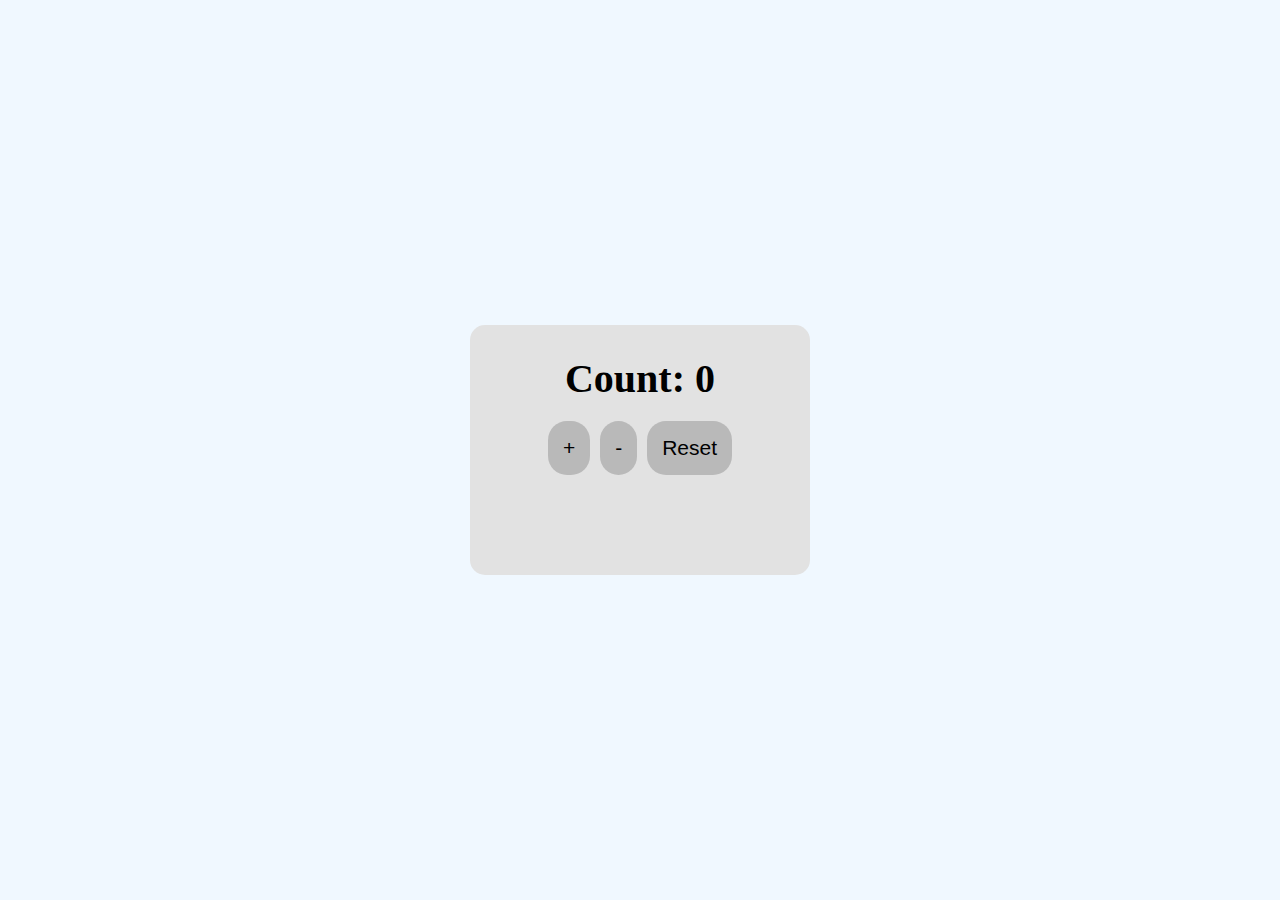
<file: Day 1 – Counter App/index.html>
<!DOCTYPE html>
<html lang="en">
<head>
    <meta charset="UTF-8">
    <meta name="viewport" content="width=device-width, initial-scale=1.0">
    <title>Day 1 – Counter App</title>
    <link rel="stylesheet" href="style.css">
</head>
<body>
    <div class="container">
        <div class="main-container">
            <h1 id="count">Count: 0</h1>
            <div class="button-container">
                <button id="increase-btn">+</button>
                <button id="decrease-btn">-</button>
                <button id="reset-btn">Reset</button>
            </div>
        </div>
    </div>
    <script src="script.js"></script>
</body>
</html>
</file>
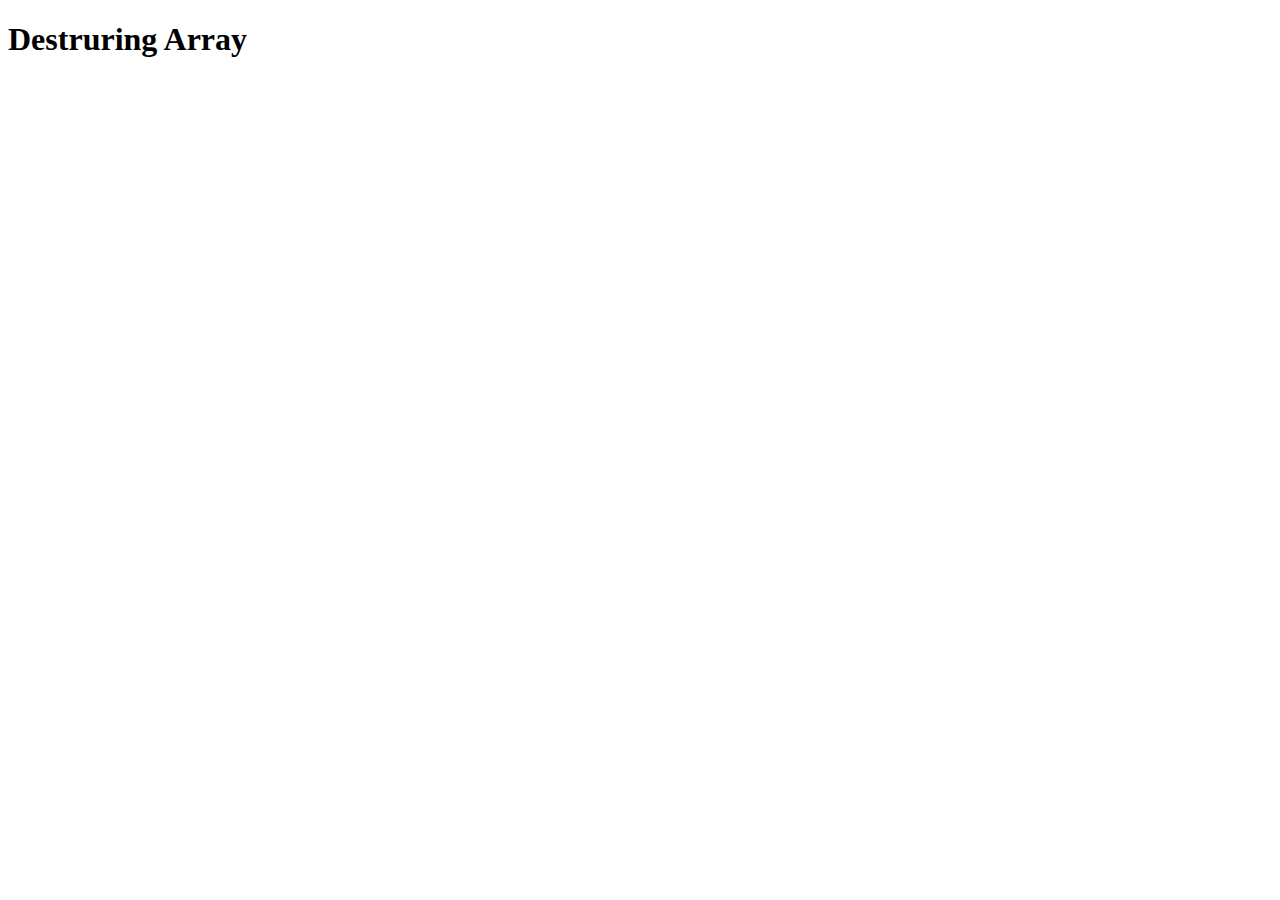
<file: Destruring Array/index.html>
<!DOCTYPE html>
<html lang="en">
<head>
    <meta charset="UTF-8">
    <meta name="viewport" content="width=device-width, initial-scale=1.0">
    <title>Document</title>
</head>
<body>
    <h1>Destruring Array</h1>
    <script src="script.js"></script>
</body>
</html>
</file>
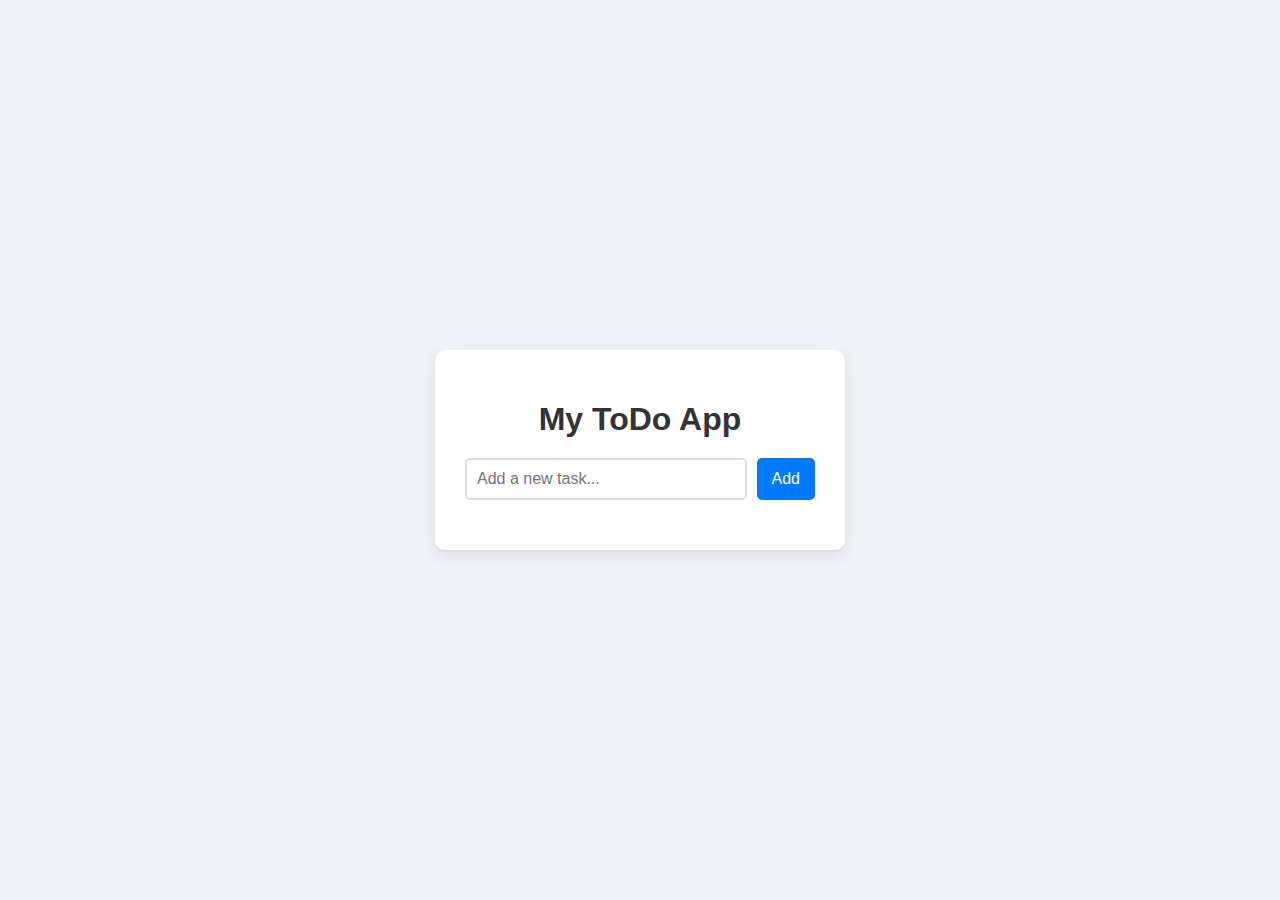
<file: Todo App/index.html>
<!DOCTYPE html>
<html lang="en">
<head>
    <meta charset="UTF-8">
    <meta name="viewport" content="width=device-width, initial-scale=1.0">
    <title>Simple ToDo App</title>
    <link rel="stylesheet" href="style.css">
</head>
<body>
    <div class="todo-container">
        <h1>My ToDo App</h1>
        <div class="input-section">
            <input type="text" id="todo-input" placeholder="Add a new task...">
            <button id="add-btn">Add</button>
        </div>
        <ul id="todo-list">
            
        </ul>
    </div>
    <script src="script.js"></script>
</body>
</html>
</file>
<file: Day 1 – Counter App/style.css>
*{
    margin: 0;
    padding: 0;
    box-sizing: border-box;
}

body{
    background-color: aliceblue;
    display: flex;
    justify-content: center;
    align-items: center;
    position: absolute;
    top: 50%;
    left: 50%;
    transform: translate(-50%, -50%);
}

.main-container{
    width: 340px;
    height: 250px;
    padding: 30px;
    background-color: #e2e2e2;
    text-align: center;
    border-radius: 15px;
}
h1{
    font-size: 40px;
    color: black;
}

.button-container{
    display: flex;
    align-items: center;
    justify-content: center;
    gap: 10px;
}
button{
    padding: 15px;
    font-size: 21px;
    background-color: #b9b9b9;
    border: none;
    border-radius: 19px;
    margin-top: 19px;
}
button:hover{
    cursor: pointer;
}
.count-clr{
    color: red;
}
.count-color{
    color: black;
}
</file>
<file: Todo App/style.css>
/* General styling */
body {
    font-family: Arial, sans-serif;
    background-color: #f0f2f5;
    display: flex;
    justify-content: center;
    align-items: center;
    height: 100vh;
    margin: 0;
}

/* Container for the app */
.todo-container {
    background-color: #fff;
    padding: 30px;
    border-radius: 10px;
    box-shadow: 0 5px 15px rgba(0,0,0,0.1);
    width: 350px;
    text-align: center;
}

/* Heading */
.todo-container h1 {
    margin-bottom: 20px;
    color: #333;
}

/* Input section */
.input-section {
    display: flex;
    gap: 10px;
    margin-bottom: 20px;
}

#todo-input {
    flex: 1;
    padding: 10px;
    border: 2px solid #ddd;
    border-radius: 5px;
    font-size: 16px;
}

#add-btn {
    padding: 10px 15px;
    border: none;
    background-color: #007bff;
    color: white;
    font-size: 16px;
    border-radius: 5px;
    cursor: pointer;
    transition: background 0.3s;
}

#add-btn:hover {
    background-color: #0056b3;
}

/* Todo list */
#todo-list {
    list-style-type: none;
    padding: 0;
    margin: 0;
}

#todo-list li {
    background-color: #f8f9fa;
    padding: 10px;
    margin-bottom: 10px;
    border-radius: 5px;
    display: flex;
    justify-content: space-between;
    align-items: center;
}

#todo-list li button {
    border: none;
    background-color: red;
    color: white;
    padding: 5px 10px;
    border-radius: 5px;
    cursor: pointer;
    font-size: 14px;
}
</file>
